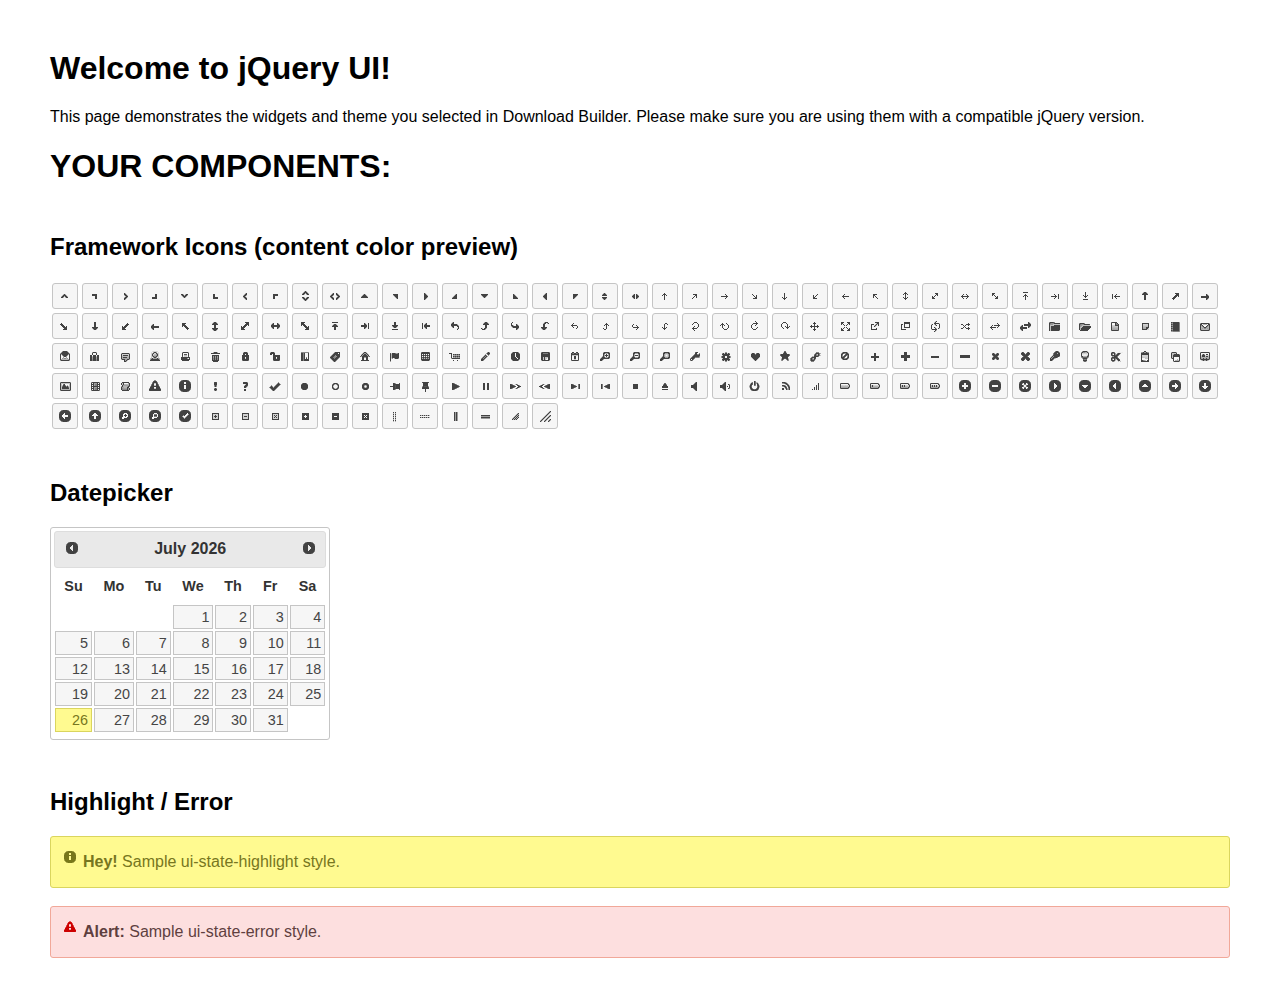
<file: jquery_ui/index.html>
<!doctype html>
<html lang="us">
<head>
	<meta charset="utf-8">
	<title>jQuery UI Example Page</title>
	<link href="jquery-ui.css" rel="stylesheet">
	<style>
	body{
		font-family: "Trebuchet MS", sans-serif;
		margin: 50px;
	}
	.demoHeaders {
		margin-top: 2em;
	}
	#dialog-link {
		padding: .4em 1em .4em 20px;
		text-decoration: none;
		position: relative;
	}
	#dialog-link span.ui-icon {
		margin: 0 5px 0 0;
		position: absolute;
		left: .2em;
		top: 50%;
		margin-top: -8px;
	}
	#icons {
		margin: 0;
		padding: 0;
	}
	#icons li {
		margin: 2px;
		position: relative;
		padding: 4px 0;
		cursor: pointer;
		float: left;
		list-style: none;
	}
	#icons span.ui-icon {
		float: left;
		margin: 0 4px;
	}
	.fakewindowcontain .ui-widget-overlay {
		position: absolute;
	}
	select {
		width: 200px;
	}
	</style>
</head>
<body>

<h1>Welcome to jQuery UI!</h1>

<div class="ui-widget">
	<p>This page demonstrates the widgets and theme you selected in Download Builder. Please make sure you are using them with a compatible jQuery version.</p>
</div>

<h1>YOUR COMPONENTS:</h1>









<h2 class="demoHeaders">Framework Icons (content color preview)</h2>
<ul id="icons" class="ui-widget ui-helper-clearfix">
	<li class="ui-state-default ui-corner-all" title=".ui-icon-caret-1-n"><span class="ui-icon ui-icon-caret-1-n"></span></li>
	<li class="ui-state-default ui-corner-all" title=".ui-icon-caret-1-ne"><span class="ui-icon ui-icon-caret-1-ne"></span></li>
	<li class="ui-state-default ui-corner-all" title=".ui-icon-caret-1-e"><span class="ui-icon ui-icon-caret-1-e"></span></li>
	<li class="ui-state-default ui-corner-all" title=".ui-icon-caret-1-se"><span class="ui-icon ui-icon-caret-1-se"></span></li>
	<li class="ui-state-default ui-corner-all" title=".ui-icon-caret-1-s"><span class="ui-icon ui-icon-caret-1-s"></span></li>
	<li class="ui-state-default ui-corner-all" title=".ui-icon-caret-1-sw"><span class="ui-icon ui-icon-caret-1-sw"></span></li>
	<li class="ui-state-default ui-corner-all" title=".ui-icon-caret-1-w"><span class="ui-icon ui-icon-caret-1-w"></span></li>
	<li class="ui-state-default ui-corner-all" title=".ui-icon-caret-1-nw"><span class="ui-icon ui-icon-caret-1-nw"></span></li>
	<li class="ui-state-default ui-corner-all" title=".ui-icon-caret-2-n-s"><span class="ui-icon ui-icon-caret-2-n-s"></span></li>
	<li class="ui-state-default ui-corner-all" title=".ui-icon-caret-2-e-w"><span class="ui-icon ui-icon-caret-2-e-w"></span></li>
	<li class="ui-state-default ui-corner-all" title=".ui-icon-triangle-1-n"><span class="ui-icon ui-icon-triangle-1-n"></span></li>
	<li class="ui-state-default ui-corner-all" title=".ui-icon-triangle-1-ne"><span class="ui-icon ui-icon-triangle-1-ne"></span></li>
	<li class="ui-state-default ui-corner-all" title=".ui-icon-triangle-1-e"><span class="ui-icon ui-icon-triangle-1-e"></span></li>
	<li class="ui-state-default ui-corner-all" title=".ui-icon-triangle-1-se"><span class="ui-icon ui-icon-triangle-1-se"></span></li>
	<li class="ui-state-default ui-corner-all" title=".ui-icon-triangle-1-s"><span class="ui-icon ui-icon-triangle-1-s"></span></li>
	<li class="ui-state-default ui-corner-all" title=".ui-icon-triangle-1-sw"><span class="ui-icon ui-icon-triangle-1-sw"></span></li>
	<li class="ui-state-default ui-corner-all" title=".ui-icon-triangle-1-w"><span class="ui-icon ui-icon-triangle-1-w"></span></li>
	<li class="ui-state-default ui-corner-all" title=".ui-icon-triangle-1-nw"><span class="ui-icon ui-icon-triangle-1-nw"></span></li>
	<li class="ui-state-default ui-corner-all" title=".ui-icon-triangle-2-n-s"><span class="ui-icon ui-icon-triangle-2-n-s"></span></li>
	<li class="ui-state-default ui-corner-all" title=".ui-icon-triangle-2-e-w"><span class="ui-icon ui-icon-triangle-2-e-w"></span></li>
	<li class="ui-state-default ui-corner-all" title=".ui-icon-arrow-1-n"><span class="ui-icon ui-icon-arrow-1-n"></span></li>
	<li class="ui-state-default ui-corner-all" title=".ui-icon-arrow-1-ne"><span class="ui-icon ui-icon-arrow-1-ne"></span></li>
	<li class="ui-state-default ui-corner-all" title=".ui-icon-arrow-1-e"><span class="ui-icon ui-icon-arrow-1-e"></span></li>
	<li class="ui-state-default ui-corner-all" title=".ui-icon-arrow-1-se"><span class="ui-icon ui-icon-arrow-1-se"></span></li>
	<li class="ui-state-default ui-corner-all" title=".ui-icon-arrow-1-s"><span class="ui-icon ui-icon-arrow-1-s"></span></li>
	<li class="ui-state-default ui-corner-all" title=".ui-icon-arrow-1-sw"><span class="ui-icon ui-icon-arrow-1-sw"></span></li>
	<li class="ui-state-default ui-corner-all" title=".ui-icon-arrow-1-w"><span class="ui-icon ui-icon-arrow-1-w"></span></li>
	<li class="ui-state-default ui-corner-all" title=".ui-icon-arrow-1-nw"><span class="ui-icon ui-icon-arrow-1-nw"></span></li>
	<li class="ui-state-default ui-corner-all" title=".ui-icon-arrow-2-n-s"><span class="ui-icon ui-icon-arrow-2-n-s"></span></li>
	<li class="ui-state-default ui-corner-all" title=".ui-icon-arrow-2-ne-sw"><span class="ui-icon ui-icon-arrow-2-ne-sw"></span></li>
	<li class="ui-state-default ui-corner-all" title=".ui-icon-arrow-2-e-w"><span class="ui-icon ui-icon-arrow-2-e-w"></span></li>
	<li class="ui-state-default ui-corner-all" title=".ui-icon-arrow-2-se-nw"><span class="ui-icon ui-icon-arrow-2-se-nw"></span></li>
	<li class="ui-state-default ui-corner-all" title=".ui-icon-arrowstop-1-n"><span class="ui-icon ui-icon-arrowstop-1-n"></span></li>
	<li class="ui-state-default ui-corner-all" title=".ui-icon-arrowstop-1-e"><span class="ui-icon ui-icon-arrowstop-1-e"></span></li>
	<li class="ui-state-default ui-corner-all" title=".ui-icon-arrowstop-1-s"><span class="ui-icon ui-icon-arrowstop-1-s"></span></li>
	<li class="ui-state-default ui-corner-all" title=".ui-icon-arrowstop-1-w"><span class="ui-icon ui-icon-arrowstop-1-w"></span></li>
	<li class="ui-state-default ui-corner-all" title=".ui-icon-arrowthick-1-n"><span class="ui-icon ui-icon-arrowthick-1-n"></span></li>
	<li class="ui-state-default ui-corner-all" title=".ui-icon-arrowthick-1-ne"><span class="ui-icon ui-icon-arrowthick-1-ne"></span></li>
	<li class="ui-state-default ui-corner-all" title=".ui-icon-arrowthick-1-e"><span class="ui-icon ui-icon-arrowthick-1-e"></span></li>
	<li class="ui-state-default ui-corner-all" title=".ui-icon-arrowthick-1-se"><span class="ui-icon ui-icon-arrowthick-1-se"></span></li>
	<li class="ui-state-default ui-corner-all" title=".ui-icon-arrowthick-1-s"><span class="ui-icon ui-icon-arrowthick-1-s"></span></li>
	<li class="ui-state-default ui-corner-all" title=".ui-icon-arrowthick-1-sw"><span class="ui-icon ui-icon-arrowthick-1-sw"></span></li>
	<li class="ui-state-default ui-corner-all" title=".ui-icon-arrowthick-1-w"><span class="ui-icon ui-icon-arrowthick-1-w"></span></li>
	<li class="ui-state-default ui-corner-all" title=".ui-icon-arrowthick-1-nw"><span class="ui-icon ui-icon-arrowthick-1-nw"></span></li>
	<li class="ui-state-default ui-corner-all" title=".ui-icon-arrowthick-2-n-s"><span class="ui-icon ui-icon-arrowthick-2-n-s"></span></li>
	<li class="ui-state-default ui-corner-all" title=".ui-icon-arrowthick-2-ne-sw"><span class="ui-icon ui-icon-arrowthick-2-ne-sw"></span></li>
	<li class="ui-state-default ui-corner-all" title=".ui-icon-arrowthick-2-e-w"><span class="ui-icon ui-icon-arrowthick-2-e-w"></span></li>
	<li class="ui-state-default ui-corner-all" title=".ui-icon-arrowthick-2-se-nw"><span class="ui-icon ui-icon-arrowthick-2-se-nw"></span></li>
	<li class="ui-state-default ui-corner-all" title=".ui-icon-arrowthickstop-1-n"><span class="ui-icon ui-icon-arrowthickstop-1-n"></span></li>
	<li class="ui-state-default ui-corner-all" title=".ui-icon-arrowthickstop-1-e"><span class="ui-icon ui-icon-arrowthickstop-1-e"></span></li>
	<li class="ui-state-default ui-corner-all" title=".ui-icon-arrowthickstop-1-s"><span class="ui-icon ui-icon-arrowthickstop-1-s"></span></li>
	<li class="ui-state-default ui-corner-all" title=".ui-icon-arrowthickstop-1-w"><span class="ui-icon ui-icon-arrowthickstop-1-w"></span></li>
	<li class="ui-state-default ui-corner-all" title=".ui-icon-arrowreturnthick-1-w"><span class="ui-icon ui-icon-arrowreturnthick-1-w"></span></li>
	<li class="ui-state-default ui-corner-all" title=".ui-icon-arrowreturnthick-1-n"><span class="ui-icon ui-icon-arrowreturnthick-1-n"></span></li>
	<li class="ui-state-default ui-corner-all" title=".ui-icon-arrowreturnthick-1-e"><span class="ui-icon ui-icon-arrowreturnthick-1-e"></span></li>
	<li class="ui-state-default ui-corner-all" title=".ui-icon-arrowreturnthick-1-s"><span class="ui-icon ui-icon-arrowreturnthick-1-s"></span></li>
	<li class="ui-state-default ui-corner-all" title=".ui-icon-arrowreturn-1-w"><span class="ui-icon ui-icon-arrowreturn-1-w"></span></li>
	<li class="ui-state-default ui-corner-all" title=".ui-icon-arrowreturn-1-n"><span class="ui-icon ui-icon-arrowreturn-1-n"></span></li>
	<li class="ui-state-default ui-corner-all" title=".ui-icon-arrowreturn-1-e"><span class="ui-icon ui-icon-arrowreturn-1-e"></span></li>
	<li class="ui-state-default ui-corner-all" title=".ui-icon-arrowreturn-1-s"><span class="ui-icon ui-icon-arrowreturn-1-s"></span></li>
	<li class="ui-state-default ui-corner-all" title=".ui-icon-arrowrefresh-1-w"><span class="ui-icon ui-icon-arrowrefresh-1-w"></span></li>
	<li class="ui-state-default ui-corner-all" title=".ui-icon-arrowrefresh-1-n"><span class="ui-icon ui-icon-arrowrefresh-1-n"></span></li>
	<li class="ui-state-default ui-corner-all" title=".ui-icon-arrowrefresh-1-e"><span class="ui-icon ui-icon-arrowrefresh-1-e"></span></li>
	<li class="ui-state-default ui-corner-all" title=".ui-icon-arrowrefresh-1-s"><span class="ui-icon ui-icon-arrowrefresh-1-s"></span></li>
	<li class="ui-state-default ui-corner-all" title=".ui-icon-arrow-4"><span class="ui-icon ui-icon-arrow-4"></span></li>
	<li class="ui-state-default ui-corner-all" title=".ui-icon-arrow-4-diag"><span class="ui-icon ui-icon-arrow-4-diag"></span></li>
	<li class="ui-state-default ui-corner-all" title=".ui-icon-extlink"><span class="ui-icon ui-icon-extlink"></span></li>
	<li class="ui-state-default ui-corner-all" title=".ui-icon-newwin"><span class="ui-icon ui-icon-newwin"></span></li>
	<li class="ui-state-default ui-corner-all" title=".ui-icon-refresh"><span class="ui-icon ui-icon-refresh"></span></li>
	<li class="ui-state-default ui-corner-all" title=".ui-icon-shuffle"><span class="ui-icon ui-icon-shuffle"></span></li>
	<li class="ui-state-default ui-corner-all" title=".ui-icon-transfer-e-w"><span class="ui-icon ui-icon-transfer-e-w"></span></li>
	<li class="ui-state-default ui-corner-all" title=".ui-icon-transferthick-e-w"><span class="ui-icon ui-icon-transferthick-e-w"></span></li>
	<li class="ui-state-default ui-corner-all" title=".ui-icon-folder-collapsed"><span class="ui-icon ui-icon-folder-collapsed"></span></li>
	<li class="ui-state-default ui-corner-all" title=".ui-icon-folder-open"><span class="ui-icon ui-icon-folder-open"></span></li>
	<li class="ui-state-default ui-corner-all" title=".ui-icon-document"><span class="ui-icon ui-icon-document"></span></li>
	<li class="ui-state-default ui-corner-all" title=".ui-icon-document-b"><span class="ui-icon ui-icon-document-b"></span></li>
	<li class="ui-state-default ui-corner-all" title=".ui-icon-note"><span class="ui-icon ui-icon-note"></span></li>
	<li class="ui-state-default ui-corner-all" title=".ui-icon-mail-closed"><span class="ui-icon ui-icon-mail-closed"></span></li>
	<li class="ui-state-default ui-corner-all" title=".ui-icon-mail-open"><span class="ui-icon ui-icon-mail-open"></span></li>
	<li class="ui-state-default ui-corner-all" title=".ui-icon-suitcase"><span class="ui-icon ui-icon-suitcase"></span></li>
	<li class="ui-state-default ui-corner-all" title=".ui-icon-comment"><span class="ui-icon ui-icon-comment"></span></li>
	<li class="ui-state-default ui-corner-all" title=".ui-icon-person"><span class="ui-icon ui-icon-person"></span></li>
	<li class="ui-state-default ui-corner-all" title=".ui-icon-print"><span class="ui-icon ui-icon-print"></span></li>
	<li class="ui-state-default ui-corner-all" title=".ui-icon-trash"><span class="ui-icon ui-icon-trash"></span></li>
	<li class="ui-state-default ui-corner-all" title=".ui-icon-locked"><span class="ui-icon ui-icon-locked"></span></li>
	<li class="ui-state-default ui-corner-all" title=".ui-icon-unlocked"><span class="ui-icon ui-icon-unlocked"></span></li>
	<li class="ui-state-default ui-corner-all" title=".ui-icon-bookmark"><span class="ui-icon ui-icon-bookmark"></span></li>
	<li class="ui-state-default ui-corner-all" title=".ui-icon-tag"><span class="ui-icon ui-icon-tag"></span></li>
	<li class="ui-state-default ui-corner-all" title=".ui-icon-home"><span class="ui-icon ui-icon-home"></span></li>
	<li class="ui-state-default ui-corner-all" title=".ui-icon-flag"><span class="ui-icon ui-icon-flag"></span></li>
	<li class="ui-state-default ui-corner-all" title=".ui-icon-calculator"><span class="ui-icon ui-icon-calculator"></span></li>
	<li class="ui-state-default ui-corner-all" title=".ui-icon-cart"><span class="ui-icon ui-icon-cart"></span></li>
	<li class="ui-state-default ui-corner-all" title=".ui-icon-pencil"><span class="ui-icon ui-icon-pencil"></span></li>
	<li class="ui-state-default ui-corner-all" title=".ui-icon-clock"><span class="ui-icon ui-icon-clock"></span></li>
	<li class="ui-state-default ui-corner-all" title=".ui-icon-disk"><span class="ui-icon ui-icon-disk"></span></li>
	<li class="ui-state-default ui-corner-all" title=".ui-icon-calendar"><span class="ui-icon ui-icon-calendar"></span></li>
	<li class="ui-state-default ui-corner-all" title=".ui-icon-zoomin"><span class="ui-icon ui-icon-zoomin"></span></li>
	<li class="ui-state-default ui-corner-all" title=".ui-icon-zoomout"><span class="ui-icon ui-icon-zoomout"></span></li>
	<li class="ui-state-default ui-corner-all" title=".ui-icon-search"><span class="ui-icon ui-icon-search"></span></li>
	<li class="ui-state-default ui-corner-all" title=".ui-icon-wrench"><span class="ui-icon ui-icon-wrench"></span></li>
	<li class="ui-state-default ui-corner-all" title=".ui-icon-gear"><span class="ui-icon ui-icon-gear"></span></li>
	<li class="ui-state-default ui-corner-all" title=".ui-icon-heart"><span class="ui-icon ui-icon-heart"></span></li>
	<li class="ui-state-default ui-corner-all" title=".ui-icon-star"><span class="ui-icon ui-icon-star"></span></li>
	<li class="ui-state-default ui-corner-all" title=".ui-icon-link"><span class="ui-icon ui-icon-link"></span></li>
	<li class="ui-state-default ui-corner-all" title=".ui-icon-cancel"><span class="ui-icon ui-icon-cancel"></span></li>
	<li class="ui-state-default ui-corner-all" title=".ui-icon-plus"><span class="ui-icon ui-icon-plus"></span></li>
	<li class="ui-state-default ui-corner-all" title=".ui-icon-plusthick"><span class="ui-icon ui-icon-plusthick"></span></li>
	<li class="ui-state-default ui-corner-all" title=".ui-icon-minus"><span class="ui-icon ui-icon-minus"></span></li>
	<li class="ui-state-default ui-corner-all" title=".ui-icon-minusthick"><span class="ui-icon ui-icon-minusthick"></span></li>
	<li class="ui-state-default ui-corner-all" title=".ui-icon-close"><span class="ui-icon ui-icon-close"></span></li>
	<li class="ui-state-default ui-corner-all" title=".ui-icon-closethick"><span class="ui-icon ui-icon-closethick"></span></li>
	<li class="ui-state-default ui-corner-all" title=".ui-icon-key"><span class="ui-icon ui-icon-key"></span></li>
	<li class="ui-state-default ui-corner-all" title=".ui-icon-lightbulb"><span class="ui-icon ui-icon-lightbulb"></span></li>
	<li class="ui-state-default ui-corner-all" title=".ui-icon-scissors"><span class="ui-icon ui-icon-scissors"></span></li>
	<li class="ui-state-default ui-corner-all" title=".ui-icon-clipboard"><span class="ui-icon ui-icon-clipboard"></span></li>
	<li class="ui-state-default ui-corner-all" title=".ui-icon-copy"><span class="ui-icon ui-icon-copy"></span></li>
	<li class="ui-state-default ui-corner-all" title=".ui-icon-contact"><span class="ui-icon ui-icon-contact"></span></li>
	<li class="ui-state-default ui-corner-all" title=".ui-icon-image"><span class="ui-icon ui-icon-image"></span></li>
	<li class="ui-state-default ui-corner-all" title=".ui-icon-video"><span class="ui-icon ui-icon-video"></span></li>
	<li class="ui-state-default ui-corner-all" title=".ui-icon-script"><span class="ui-icon ui-icon-script"></span></li>
	<li class="ui-state-default ui-corner-all" title=".ui-icon-alert"><span class="ui-icon ui-icon-alert"></span></li>
	<li class="ui-state-default ui-corner-all" title=".ui-icon-info"><span class="ui-icon ui-icon-info"></span></li>
	<li class="ui-state-default ui-corner-all" title=".ui-icon-notice"><span class="ui-icon ui-icon-notice"></span></li>
	<li class="ui-state-default ui-corner-all" title=".ui-icon-help"><span class="ui-icon ui-icon-help"></span></li>
	<li class="ui-state-default ui-corner-all" title=".ui-icon-check"><span class="ui-icon ui-icon-check"></span></li>
	<li class="ui-state-default ui-corner-all" title=".ui-icon-bullet"><span class="ui-icon ui-icon-bullet"></span></li>
	<li class="ui-state-default ui-corner-all" title=".ui-icon-radio-off"><span class="ui-icon ui-icon-radio-off"></span></li>
	<li class="ui-state-default ui-corner-all" title=".ui-icon-radio-on"><span class="ui-icon ui-icon-radio-on"></span></li>
	<li class="ui-state-default ui-corner-all" title=".ui-icon-pin-w"><span class="ui-icon ui-icon-pin-w"></span></li>
	<li class="ui-state-default ui-corner-all" title=".ui-icon-pin-s"><span class="ui-icon ui-icon-pin-s"></span></li>
	<li class="ui-state-default ui-corner-all" title=".ui-icon-play"><span class="ui-icon ui-icon-play"></span></li>
	<li class="ui-state-default ui-corner-all" title=".ui-icon-pause"><span class="ui-icon ui-icon-pause"></span></li>
	<li class="ui-state-default ui-corner-all" title=".ui-icon-seek-next"><span class="ui-icon ui-icon-seek-next"></span></li>
	<li class="ui-state-default ui-corner-all" title=".ui-icon-seek-prev"><span class="ui-icon ui-icon-seek-prev"></span></li>
	<li class="ui-state-default ui-corner-all" title=".ui-icon-seek-end"><span class="ui-icon ui-icon-seek-end"></span></li>
	<li class="ui-state-default ui-corner-all" title=".ui-icon-seek-first"><span class="ui-icon ui-icon-seek-first"></span></li>
	<li class="ui-state-default ui-corner-all" title=".ui-icon-stop"><span class="ui-icon ui-icon-stop"></span></li>
	<li class="ui-state-default ui-corner-all" title=".ui-icon-eject"><span class="ui-icon ui-icon-eject"></span></li>
	<li class="ui-state-default ui-corner-all" title=".ui-icon-volume-off"><span class="ui-icon ui-icon-volume-off"></span></li>
	<li class="ui-state-default ui-corner-all" title=".ui-icon-volume-on"><span class="ui-icon ui-icon-volume-on"></span></li>
	<li class="ui-state-default ui-corner-all" title=".ui-icon-power"><span class="ui-icon ui-icon-power"></span></li>
	<li class="ui-state-default ui-corner-all" title=".ui-icon-signal-diag"><span class="ui-icon ui-icon-signal-diag"></span></li>
	<li class="ui-state-default ui-corner-all" title=".ui-icon-signal"><span class="ui-icon ui-icon-signal"></span></li>
	<li class="ui-state-default ui-corner-all" title=".ui-icon-battery-0"><span class="ui-icon ui-icon-battery-0"></span></li>
	<li class="ui-state-default ui-corner-all" title=".ui-icon-battery-1"><span class="ui-icon ui-icon-battery-1"></span></li>
	<li class="ui-state-default ui-corner-all" title=".ui-icon-battery-2"><span class="ui-icon ui-icon-battery-2"></span></li>
	<li class="ui-state-default ui-corner-all" title=".ui-icon-battery-3"><span class="ui-icon ui-icon-battery-3"></span></li>
	<li class="ui-state-default ui-corner-all" title=".ui-icon-circle-plus"><span class="ui-icon ui-icon-circle-plus"></span></li>
	<li class="ui-state-default ui-corner-all" title=".ui-icon-circle-minus"><span class="ui-icon ui-icon-circle-minus"></span></li>
	<li class="ui-state-default ui-corner-all" title=".ui-icon-circle-close"><span class="ui-icon ui-icon-circle-close"></span></li>
	<li class="ui-state-default ui-corner-all" title=".ui-icon-circle-triangle-e"><span class="ui-icon ui-icon-circle-triangle-e"></span></li>
	<li class="ui-state-default ui-corner-all" title=".ui-icon-circle-triangle-s"><span class="ui-icon ui-icon-circle-triangle-s"></span></li>
	<li class="ui-state-default ui-corner-all" title=".ui-icon-circle-triangle-w"><span class="ui-icon ui-icon-circle-triangle-w"></span></li>
	<li class="ui-state-default ui-corner-all" title=".ui-icon-circle-triangle-n"><span class="ui-icon ui-icon-circle-triangle-n"></span></li>
	<li class="ui-state-default ui-corner-all" title=".ui-icon-circle-arrow-e"><span class="ui-icon ui-icon-circle-arrow-e"></span></li>
	<li class="ui-state-default ui-corner-all" title=".ui-icon-circle-arrow-s"><span class="ui-icon ui-icon-circle-arrow-s"></span></li>
	<li class="ui-state-default ui-corner-all" title=".ui-icon-circle-arrow-w"><span class="ui-icon ui-icon-circle-arrow-w"></span></li>
	<li class="ui-state-default ui-corner-all" title=".ui-icon-circle-arrow-n"><span class="ui-icon ui-icon-circle-arrow-n"></span></li>
	<li class="ui-state-default ui-corner-all" title=".ui-icon-circle-zoomin"><span class="ui-icon ui-icon-circle-zoomin"></span></li>
	<li class="ui-state-default ui-corner-all" title=".ui-icon-circle-zoomout"><span class="ui-icon ui-icon-circle-zoomout"></span></li>
	<li class="ui-state-default ui-corner-all" title=".ui-icon-circle-check"><span class="ui-icon ui-icon-circle-check"></span></li>
	<li class="ui-state-default ui-corner-all" title=".ui-icon-circlesmall-plus"><span class="ui-icon ui-icon-circlesmall-plus"></span></li>
	<li class="ui-state-default ui-corner-all" title=".ui-icon-circlesmall-minus"><span class="ui-icon ui-icon-circlesmall-minus"></span></li>
	<li class="ui-state-default ui-corner-all" title=".ui-icon-circlesmall-close"><span class="ui-icon ui-icon-circlesmall-close"></span></li>
	<li class="ui-state-default ui-corner-all" title=".ui-icon-squaresmall-plus"><span class="ui-icon ui-icon-squaresmall-plus"></span></li>
	<li class="ui-state-default ui-corner-all" title=".ui-icon-squaresmall-minus"><span class="ui-icon ui-icon-squaresmall-minus"></span></li>
	<li class="ui-state-default ui-corner-all" title=".ui-icon-squaresmall-close"><span class="ui-icon ui-icon-squaresmall-close"></span></li>
	<li class="ui-state-default ui-corner-all" title=".ui-icon-grip-dotted-vertical"><span class="ui-icon ui-icon-grip-dotted-vertical"></span></li>
	<li class="ui-state-default ui-corner-all" title=".ui-icon-grip-dotted-horizontal"><span class="ui-icon ui-icon-grip-dotted-horizontal"></span></li>
	<li class="ui-state-default ui-corner-all" title=".ui-icon-grip-solid-vertical"><span class="ui-icon ui-icon-grip-solid-vertical"></span></li>
	<li class="ui-state-default ui-corner-all" title=".ui-icon-grip-solid-horizontal"><span class="ui-icon ui-icon-grip-solid-horizontal"></span></li>
	<li class="ui-state-default ui-corner-all" title=".ui-icon-gripsmall-diagonal-se"><span class="ui-icon ui-icon-gripsmall-diagonal-se"></span></li>
	<li class="ui-state-default ui-corner-all" title=".ui-icon-grip-diagonal-se"><span class="ui-icon ui-icon-grip-diagonal-se"></span></li>
</ul>


<!-- Datepicker -->
<h2 class="demoHeaders">Datepicker</h2>
<div id="datepicker"></div>






<!-- Highlight / Error -->
<h2 class="demoHeaders">Highlight / Error</h2>
<div class="ui-widget">
	<div class="ui-state-highlight ui-corner-all" style="margin-top: 20px; padding: 0 .7em;">
		<p><span class="ui-icon ui-icon-info" style="float: left; margin-right: .3em;"></span>
		<strong>Hey!</strong> Sample ui-state-highlight style.</p>
	</div>
</div>
<br>
<div class="ui-widget">
	<div class="ui-state-error ui-corner-all" style="padding: 0 .7em;">
		<p><span class="ui-icon ui-icon-alert" style="float: left; margin-right: .3em;"></span>
		<strong>Alert:</strong> Sample ui-state-error style.</p>
	</div>
</div>

<script src="external/jquery/jquery.js"></script>
<script src="jquery-ui.js"></script>
<script>







$( "#datepicker" ).datepicker({
	inline: true
});







// Hover states on the static widgets
$( "#dialog-link, #icons li" ).hover(
	function() {
		$( this ).addClass( "ui-state-hover" );
	},
	function() {
		$( this ).removeClass( "ui-state-hover" );
	}
);
</script>
</body>
</html>
</file>
